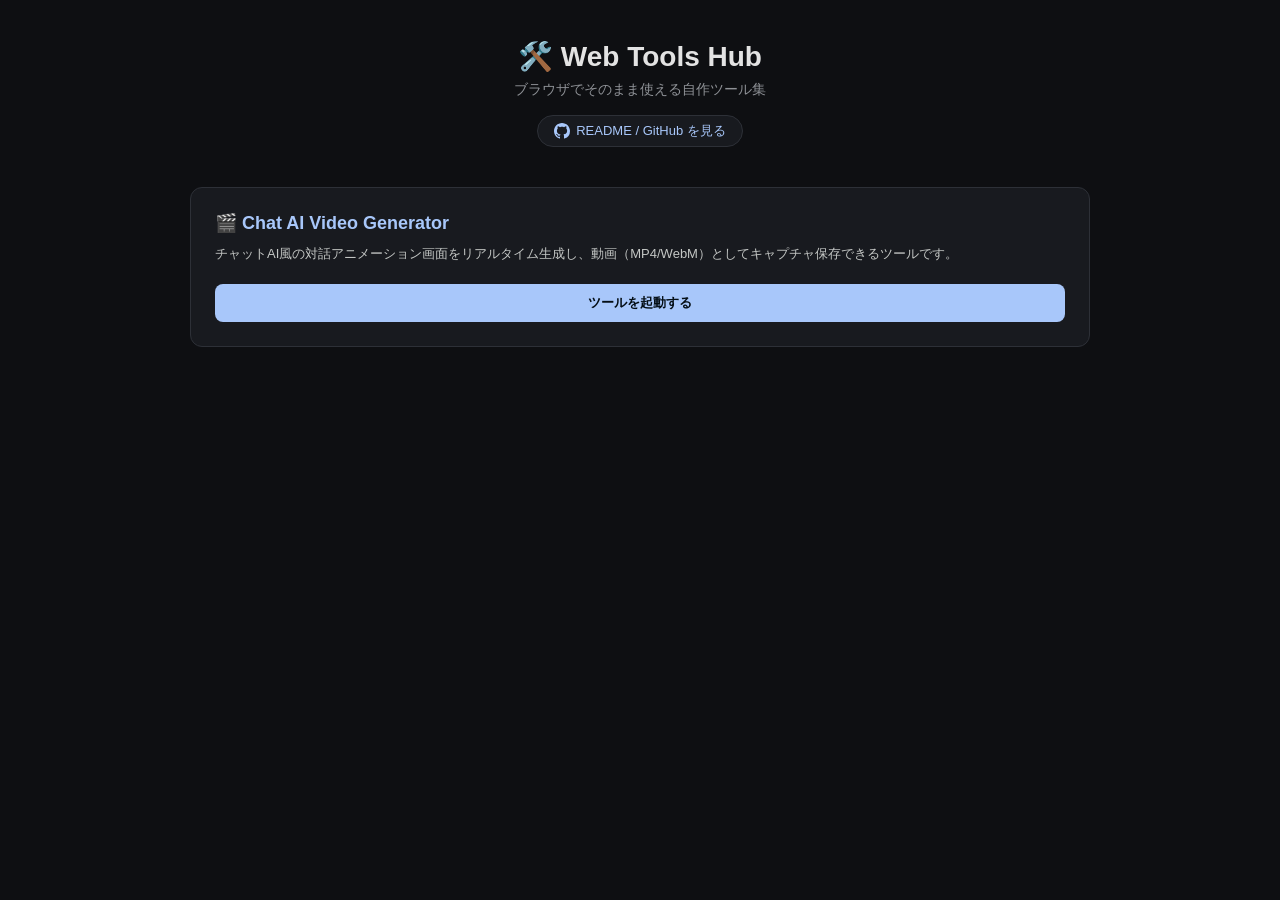
<file: index.html>
<!DOCTYPE html>
<html lang="ja">
<head>
  <meta charset="UTF-8">
  <meta name="viewport" content="width=device-width, initial-scale=1.0">
  <title>Web Tools Hub</title>
  <style>
    * { box-sizing: border-box; margin: 0; padding: 0; }
    body {
      font-family: -apple-system, BlinkMacSystemFont, 'Segoe UI', Roboto, Helvetica, Arial, sans-serif;
      background-color: #0e0f12;
      color: #ffffff;
      display: flex;
      flex-direction: column;
      align-items: center;
      min-height: 100vh;
      padding: 40px 20px;
    }
    .header {
      text-align: center;
      margin-bottom: 40px;
    }
    .header h1 {
      font-size: 28px;
      font-weight: 600;
      color: #e3e3e3;
      margin-bottom: 8px;
    }
    .header p {
      font-size: 14px;
      color: #8e9196;
      margin-bottom: 16px;
    }
    .github-link {
      display: inline-flex;
      align-items: center;
      gap: 6px;
      font-size: 13px;
      color: #a8c7fa;
      text-decoration: none;
      background: #181a1f;
      border: 1px solid #2d3037;
      padding: 6px 16px;
      border-radius: 20px;
      transition: all 0.2s;
    }
    .github-link:hover {
      background: #2d3037;
      border-color: #a8c7fa;
    }
    .grid {
      display: grid;
      grid-template-columns: repeat(auto-fit, minmax(300px, 1fr));
      gap: 20px;
      width: 100%;
      max-width: 900px;
    }
    .card {
      background: #181a1f;
      border: 1px solid #2d3037;
      border-radius: 12px;
      padding: 24px;
      display: flex;
      flex-direction: column;
      justify-content: space-between;
      transition: transform 0.2s, border-color 0.2s;
    }
    .card:hover {
      transform: translateY(-2px);
      border-color: #a8c7fa;
    }
    .card h2 {
      font-size: 18px;
      margin-bottom: 10px;
      color: #a8c7fa;
    }
    .card p {
      font-size: 13px;
      color: #c4c7c5;
      line-height: 1.5;
      margin-bottom: 20px;
    }
    .button-group {
      display: flex;
      flex-direction: column;
      gap: 8px;
    }
    .btn {
      display: block;
      text-align: center;
      background: #2d3037;
      color: #e3e3e3;
      text-decoration: none;
      padding: 10px 16px;
      border-radius: 8px;
      font-size: 13px;
      font-weight: 600;
      transition: background 0.2s, color 0.2s;
    }
    .btn.primary {
      background: #a8c7fa;
      color: #040e15;
    }
    .btn.primary:hover {
      background: #c2e7ff;
    }
  </style>
</head>
<body>
  <div class="header">
    <h1>🛠️ Web Tools Hub</h1>
    <p>ブラウザでそのまま使える自作ツール集</p>
    <a href="https://github.com/rowsei-san/web-tools#readme" target="_blank" rel="noopener noreferrer" class="github-link">
      <svg width="16" height="16" viewBox="0 0 16 16" fill="currentColor">
        <path d="M8 0C3.58 0 0 3.58 0 8c0 3.54 2.29 6.53 5.47 7.59.4.07.55-.17.55-.38 0-.19-.01-.82-.01-1.49-2.01.37-2.53-.49-2.69-.94-.09-.23-.48-.94-.82-1.13-.28-.15-.68-.52-.01-.53.63-.01 1.08.58 1.23.82.72 1.21 1.87.87 2.33.66.07-.52.28-.87.51-1.07-1.78-.2-3.64-.89-3.64-3.95 0-.87.31-1.59.82-2.15-.08-.2-.36-1.02.08-2.12 0 0 .67-.21 2.2.82.64-.18 1.32-.27 2-.27.68 0 1.36.09 2 .27 1.53-1.04 2.2-.82 2.2-.82.44 1.1.16 1.92.08 2.12.51.56.82 1.27.82 2.15 0 3.07-1.87 3.75-3.65 3.95.29.25.54.73.54 1.48 0 1.07-.01 1.93-.01 2.2 0 .21.15.46.55.38A8.013 8.013 0 0016 8c0-4.42-3.58-8-8-8z"></path>
      </svg>
      README / GitHub を見る
    </a>
  </div>

  <div class="grid">
    <div class="card">
      <div>
        <h2>🎬 Chat AI Video Generator</h2>
        <p>チャットAI風の対話アニメーション画面をリアルタイム生成し、動画（MP4/WebM）としてキャプチャ保存できるツールです。</p>
      </div>
      <div class="button-group">
        <a href="./chatAI_generator/chatAI_image_gen.html" class="btn primary">ツールを起動する</a>
      </div>
    </div>
  </div>
</body>
</html>
</file>
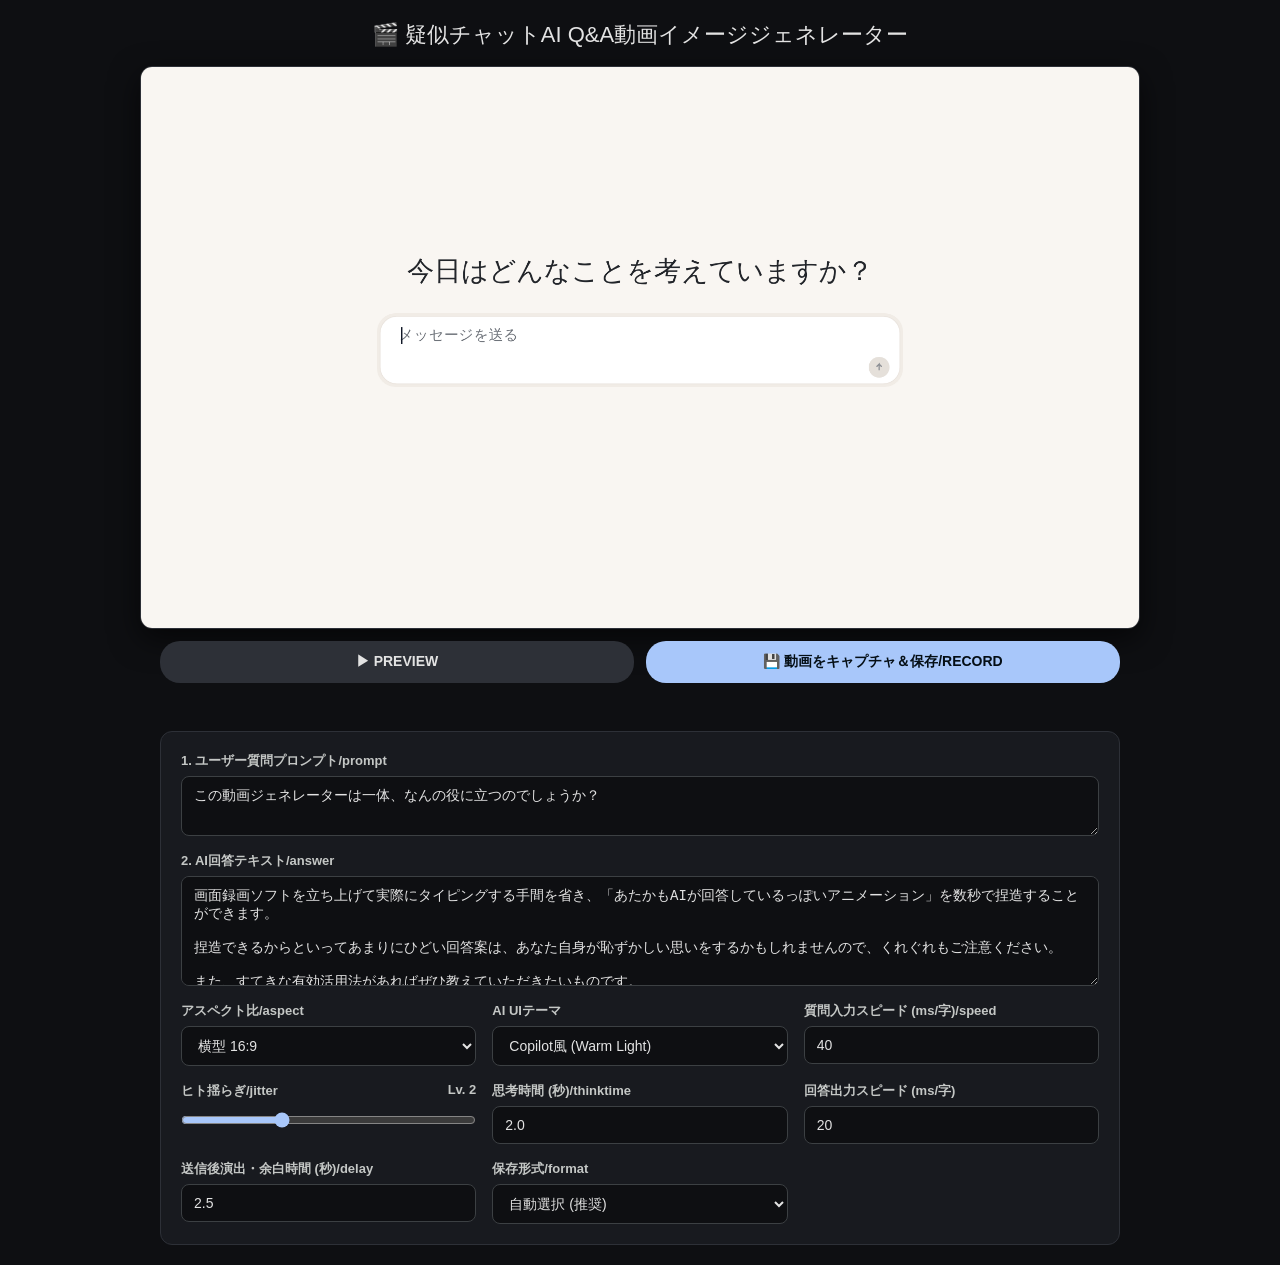
<file: chatAI_generator/chatAI_image_gen.html>
<!DOCTYPE html>
<html lang="ja">
<head>
  <meta charset="UTF-8">
  <meta name="viewport" content="width=device-width, initial-scale=1.0">
  <title>疑似チャットAI Q&A動画イメージジェネレーター</title>
  <link rel="stylesheet" href="style.css">
</head>
<body>

  <div class="header">
    <h1>🎬 疑似チャットAI Q&A動画イメージジェネレーター</h1>
  </div>

  <div class="container">
    <!-- プレビューエリア -->
    <div class="preview-container">
      <canvas id="mainCanvas" width="1920" height="1080"></canvas>
      
      <!-- プレビュー直下の操作ボタン＆ステータス -->
      <div class="preview-controls">
        <div class="button-group">
          <button id="playBtn" class="btn btn-secondary">▶ PREVIEW</button>
          <button id="recordBtn" class="btn">💾 動画をキャプチャ＆保存/RECORD</button>
        </div>
        <div id="status" class="status"></div>
      </div>
    </div>

    <!-- コントロールパネル -->
    <div class="panel">
      <div class="form-group full-width">
        <label for="promptText">1. ユーザー質問プロンプト/prompt</label>
        <textarea id="promptText">この動画ジェネレーターは一体、なんの役に立つのでしょうか？</textarea>
      </div>

      <div class="form-group full-width">
        <label for="answerText">2. AI回答テキスト/answer</label>
        <textarea id="answerText" style="height: 110px;">画面録画ソフトを立ち上げて実際にタイピングする手間を省き、「あたかもAIが回答しているっぽいアニメーション」を数秒で捏造することができます。

捏造できるからといってあまりにひどい回答案は、あなた自身が恥ずかしい思いをするかもしれませんので、くれぐれもご注意ください。

また、すてきな有効活用法があればぜひ教えていただきたいものです。</textarea>
      </div>

      <div class="form-group">
        <label for="aspectSelect">アスペクト比/aspect</label>
        <select id="aspectSelect">
          <option value="16:9" selected>横型 16:9</option>
          <option value="9:16">縦型 9:16</option>
        </select>
      </div>

      <div class="form-group">
        <label for="themeSelect">AI UIテーマ</label>
        <select id="themeSelect">
          <option value="copilot">Copilot風 (Warm Light)</option>
          <option value="gemini">Gemini風 (Dark)</option>
          <option value="chatgpt">ChatGPT分 (Light)</option>
        </select>
      </div>

      <div class="form-group">
        <label for="typingSpeed">質問入力スピード (ms/字)/speed</label>
        <input type="number" id="typingSpeed" value="40" min="10" max="300">
      </div>

      <div class="form-group">
        <label for="humanJitter">ヒト揺らぎ/jitter <span id="jitterLevelLabel">Lv. 2</span></label>
        <input type="range" id="humanJitter" min="1" max="4" step="1" value="2">
      </div>

      <div class="form-group">
        <label for="thinkTime">思考時間 (秒)/thinktime</label>
        <input type="number" id="thinkTime" value="2.0" step="0.5" min="0.5" max="5">
      </div>

      <div class="form-group">
        <label for="answerSpeed">回答出力スピード (ms/字)</label>
        <input type="number" id="answerSpeed" value="20" min="5" max="100">
      </div>

      <div class="form-group">
        <label for="endDelay">送信後演出・余白時間 (秒)/delay</label>
        <input type="number" id="endDelay" value="2.5" step="0.5" min="0">
      </div>

      <div class="form-group">
        <label for="formatSelect">保存形式/format</label>
        <select id="formatSelect">
          <option value="auto" selected>自動選択 (推奨)</option>
          <option value="mp4">MP4 (環境依存)</option>
          <option value="webm">WebM (高安定)</option>
        </select>
      </div>
    </div>
  </div>

  <script src="script.js"></script>
</body>
</html>
</file>
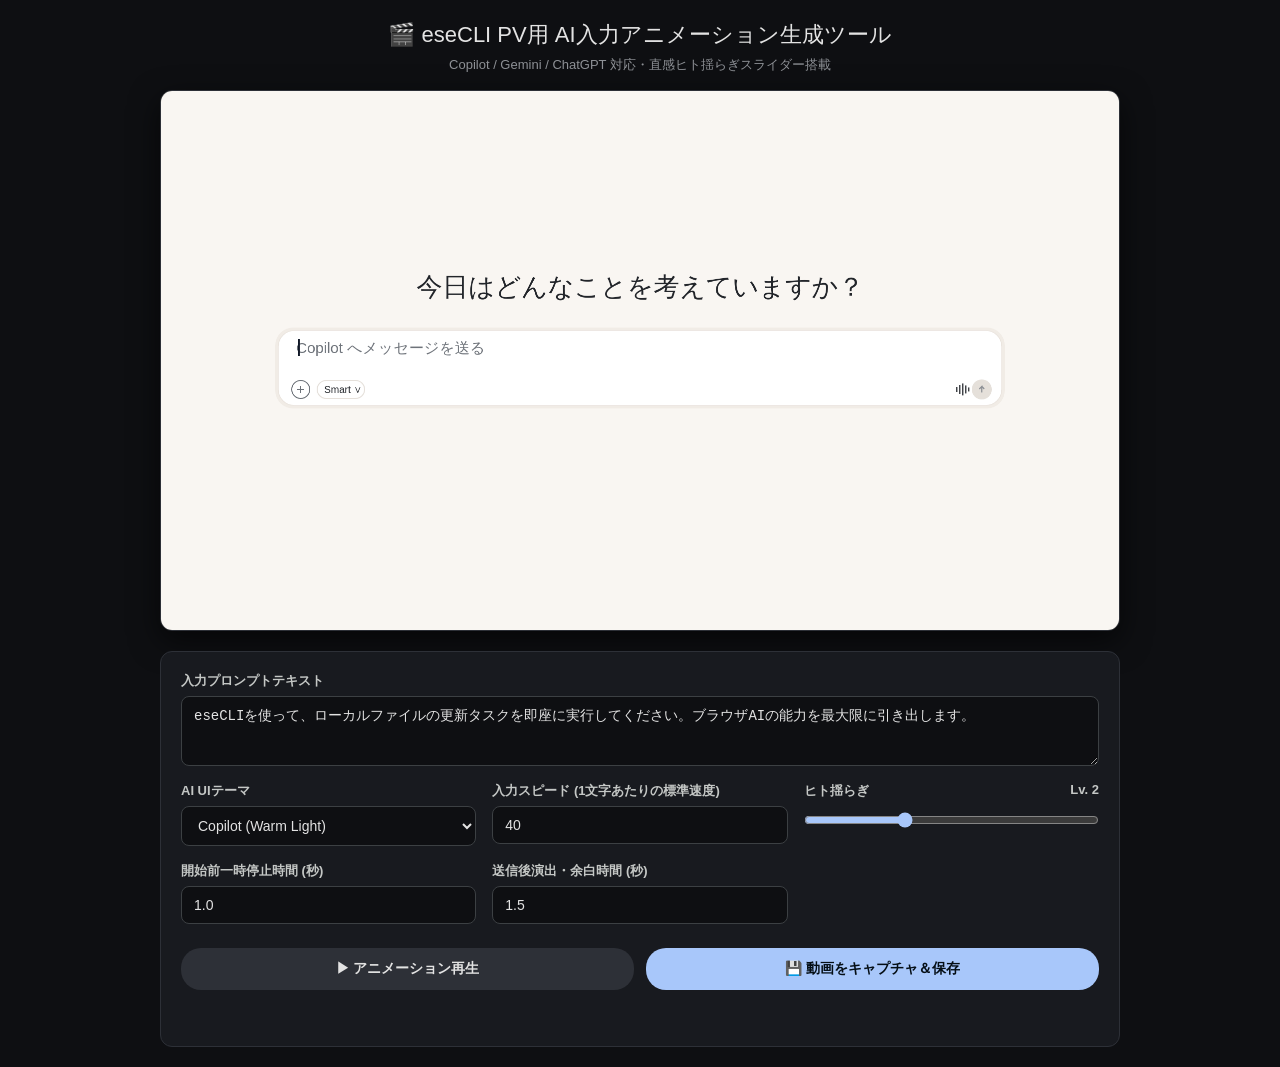
<file: chatAI_generator/generator.html>
<!DOCTYPE html>
<html lang="ja">
<head>
  <meta charset="UTF-8">
  <meta name="viewport" content="width=device-width, initial-scale=1.0">
  <title>eseCLI PV Movie Generator - Sleek UI</title>
  <style>
    * {
      box-sizing: border-box;
      margin: 0;
      padding: 0;
    }
    body {
      font-family: -apple-system, BlinkMacSystemFont, 'Segoe UI', Roboto, Helvetica, Arial, sans-serif;
      background-color: #0e0f12;
      color: #ffffff;
      display: flex;
      flex-direction: column;
      align-items: center;
      justify-content: flex-start;
      min-height: 100vh;
      padding: 20px;
    }
    .header {
      width: 100%;
      max-width: 1000px;
      margin-bottom: 16px;
      text-align: center;
    }
    .header h1 {
      font-size: 22px;
      font-weight: 500;
      color: #e3e3e3;
      margin-bottom: 6px;
    }
    .header p {
      font-size: 13px;
      color: #8e9196;
    }
    .container {
      display: flex;
      flex-direction: column;
      align-items: center;
      gap: 20px;
      width: 100%;
      max-width: 1000px;
    }
    .preview-container {
      width: 100%;
      display: flex;
      flex-direction: column;
      align-items: center;
    }
    canvas {
      width: 100%;
      max-width: 960px;
      height: auto;
      border-radius: 12px;
      box-shadow: 0 10px 30px rgba(0,0,0,0.6);
      border: 1px solid #2d3037;
      background: #000;
    }
    .panel {
      width: 100%;
      max-width: 960px;
      background: #181a1f;
      border: 1px solid #2d3037;
      border-radius: 12px;
      padding: 20px;
      display: grid;
      grid-template-columns: repeat(auto-fit, minmax(280px, 1fr));
      gap: 16px;
    }
    .form-group {
      display: flex;
      flex-direction: column;
    }
    .form-group.full-width {
      grid-column: 1 / -1;
    }
    label {
      font-size: 13px;
      font-weight: 600;
      color: #c4c7c5;
      margin-bottom: 6px;
      display: flex;
      justify-content: space-between;
    }
    textarea, input, select {
      background: #0e0f12;
      border: 1px solid #3c4043;
      border-radius: 8px;
      color: #e3e3e3;
      padding: 10px 12px;
      font-size: 14px;
      outline: none;
    }
    textarea {
      height: 70px;
      resize: vertical;
    }
    textarea:focus, input:focus, select:focus {
      border-color: #a8c7fa;
    }
    input[type="range"] {
      padding: 0;
      height: 28px;
      cursor: pointer;
      accent-color: #a8c7fa;
    }
    .button-group {
      grid-column: 1 / -1;
      display: flex;
      gap: 12px;
      margin-top: 8px;
    }
    .btn {
      flex: 1;
      background: #a8c7fa;
      color: #040e15;
      border: none;
      border-radius: 20px;
      padding: 12px;
      font-size: 14px;
      font-weight: 600;
      cursor: pointer;
      transition: background 0.2s;
      text-align: center;
    }
    .btn:hover {
      background: #c2e7ff;
    }
    .btn-secondary {
      background: #2d3037;
      color: #e3e3e3;
    }
    .btn-secondary:hover {
      background: #3c4043;
    }
    .btn:disabled {
      background: #444746;
      color: #8e9196;
      cursor: not-allowed;
    }
    .status {
      grid-column: 1 / -1;
      text-align: center;
      font-size: 14px;
      color: #a8c7fa;
      font-weight: 500;
      min-height: 20px;
    }
  </style>
</head>
<body>

  <div class="header">
    <h1>🎬 eseCLI PV用 AI入力アニメーション生成ツール</h1>
    <p>Copilot / Gemini / ChatGPT 対応・直感ヒト揺らぎスライダー搭載</p>
  </div>

  <div class="container">
    <!-- プレビュー（上部） -->
    <div class="preview-container">
      <canvas id="mainCanvas" width="1920" height="1080"></canvas>
    </div>

    <!-- コントロールパネル（下部） -->
    <div class="panel">
      <div class="form-group full-width">
        <label for="promptText">入力プロンプトテキスト</label>
        <textarea id="promptText">eseCLIを使って、ローカルファイルの更新タスクを即座に実行してください。ブラウザAIの能力を最大限に引き出します。</textarea>
      </div>

      <div class="form-group">
        <label for="themeSelect">AI UIテーマ</label>
        <select id="themeSelect">
          <option value="copilot">Copilot (Warm Light)</option>
          <option value="gemini">Gemini (Dark)</option>
          <option value="chatgpt">ChatGPT (Light)</option>
        </select>
      </div>

      <div class="form-group">
        <label for="typingSpeed">入力スピード (1文字あたりの標準速度)</label>
        <input type="number" id="typingSpeed" value="40" min="10" max="300">
      </div>

      <div class="form-group">
        <label for="humanJitter">ヒト揺らぎ <span id="jitterLevelLabel">Lv. 2</span></label>
        <input type="range" id="humanJitter" min="1" max="4" step="1" value="2">
      </div>

      <div class="form-group">
        <label for="startDelay">開始前一時停止時間 (秒)</label>
        <input type="number" id="startDelay" value="1.0" step="0.5" min="0">
      </div>

      <div class="form-group">
        <label for="endDelay">送信後演出・余白時間 (秒)</label>
        <input type="number" id="endDelay" value="1.5" step="0.5" min="0">
      </div>

      <div class="button-group">
        <button id="playBtn" class="btn btn-secondary">▶ アニメーション再生</button>
        <button id="recordBtn" class="btn">💾 動画をキャプチャ＆保存</button>
      </div>

      <div id="status" class="status"></div>
    </div>
  </div>

  <script>
    const canvas = document.getElementById('mainCanvas');
    const ctx = canvas.getContext('2d');
    const promptInput = document.getElementById('promptText');
    const themeSelect = document.getElementById('themeSelect');
    const speedInput = document.getElementById('typingSpeed');
    const jitterInput = document.getElementById('humanJitter');
    const jitterLevelLabel = document.getElementById('jitterLevelLabel');
    const startDelayInput = document.getElementById('startDelay');
    const endDelayInput = document.getElementById('endDelay');
    const playBtn = document.getElementById('playBtn');
    const recordBtn = document.getElementById('recordBtn');
    const statusEl = document.getElementById('status');

    let currentText = '';
    let showCursor = true;
    let cursorInterval = null;
    let isAnimating = false;
    let enterEffectState = { active: false, scale: 1, pulseRing: 0 };

    // スライダーのラベル表示更新
    jitterInput.addEventListener('input', function() {
      jitterLevelLabel.innerText = 'Lv. ' + jitterInput.value;
    });

    // 安全な角丸描画関数 (全ブラウザ互換)
    function drawRoundRect(x, y, w, h, r) {
      if (w < 2 * r) r = w / 2;
      if (h < 2 * r) r = h / 2;
      ctx.beginPath();
      ctx.moveTo(x + r, y);
      ctx.arcTo(x + w, y, x + w, y + h, r);
      ctx.arcTo(x + w, y + h, x, y + h, r);
      ctx.arcTo(x, y + h, x, y, r);
      ctx.arcTo(x, y, x + w, y, r);
      ctx.closePath();
    }

    // テキストを最大幅に合わせて自動改行するヘルパー
    function wrapText(text, maxWidth, fontSize) {
      fontSize = fontSize || 32;
      ctx.font = '400 ' + fontSize + 'px sans-serif';
      if (!text) return [''];
      
      const words = text.split('');
      const lines = [];
      let currentLine = '';

      for (let i = 0; i < words.length; i++) {
        const testLine = currentLine + words[i];
        const metrics = ctx.measureText(testLine);
        if (metrics.width > maxWidth && i > 0) {
          lines.push(currentLine);
          currentLine = words[i];
        } else {
          currentLine = testLine;
        }
      }
      lines.push(currentLine);
      return lines;
    }

    // 描画メイン関数
    function renderUI(text) {
      text = text || '';
      const W = canvas.width;  // 1920
      const H = canvas.height; // 1080
      const theme = themeSelect.value;

      if (theme === 'copilot') {
        renderCopilot(W, H, text);
      } else if (theme === 'gemini') {
        renderGemini(W, H, text);
      } else if (theme === 'chatgpt') {
        renderChatGPT(W, H, text);
      }
    }

    // 1. Copilot (Warm Light UI)
    function renderCopilot(W, H, text) {
      ctx.fillStyle = '#F9F6F2';
      ctx.fillRect(0, 0, W, H);

      const titleY = H / 2 - 130;
      ctx.textAlign = 'center';
      ctx.font = '500 52px sans-serif';
      ctx.fillStyle = '#22252A';
      ctx.fillText('今日はどんなことを考えていますか？', W / 2, titleY);

      const barW = 1450;
      const maxTextW = barW - 140;
      const lines = wrapText(text, maxTextW, 32);
      const lineHeight = 44;
      
      const extraHeight = Math.max(0, (lines.length - 1) * lineHeight);
      const baseH = text.length === 0 ? 150 : 130;
      const barH = baseH + extraHeight;
      const barX = (W - barW) / 2;
      const barY = titleY + 70;
      const radius = 32;

      ctx.fillStyle = '#F1ECE6';
      drawRoundRect(barX - 6, barY - 6, barW + 12, barH + 12, radius + 4);
      ctx.fill();

      ctx.fillStyle = '#FFFFFF';
      drawRoundRect(barX, barY, barW, barH, radius);
      ctx.fill();
      ctx.strokeStyle = '#EBE5DF';
      ctx.lineWidth = 1.5;
      ctx.stroke();

      const textStartX = barX + 36;
      const textStartY = barY + 45;
      ctx.textAlign = 'left';

      if (text.length === 0) {
        ctx.fillStyle = '#6E737A';
        ctx.font = '400 30px sans-serif';
        ctx.fillText('Copilot へメッセージを送る', textStartX, textStartY);
        if (showCursor) {
          ctx.fillStyle = '#111827';
          ctx.fillRect(textStartX + 4, textStartY - 28, 3, 34);
        }
      } else {
        ctx.fillStyle = '#111827';
        ctx.font = '400 32px sans-serif';
        lines.forEach(function(line, idx) {
          const ly = textStartY + idx * lineHeight;
          ctx.fillText(line, textStartX, ly);
          if (idx === lines.length - 1 && showCursor) {
            const lw = ctx.measureText(line).width;
            ctx.fillStyle = '#0078D4';
            ctx.fillRect(textStartX + lw + 4, ly - 28, 3, 34);
          }
        });
      }

      const btlY = barY + barH - 32;
      ctx.strokeStyle = '#6E737A';
      ctx.lineWidth = 2;
      ctx.beginPath();
      ctx.arc(barX + 45, btlY, 18, 0, Math.PI * 2);
      ctx.stroke();
      ctx.beginPath();
      ctx.moveTo(barX + 38, btlY); ctx.lineTo(barX + 52, btlY);
      ctx.moveTo(barX + 45, btlY - 7); ctx.lineTo(barX + 45, btlY + 7);
      ctx.stroke();

      ctx.strokeStyle = '#E5E0DA';
      drawRoundRect(barX + 78, btlY - 18, 95, 36, 18);
      ctx.stroke();
      ctx.fillStyle = '#22252A';
      ctx.font = '500 20px sans-serif';
      ctx.fillText('Smart ∨', barX + 92, btlY + 7);

      const micX = barX + barW - 90;
      ctx.strokeStyle = '#22252A';
      ctx.lineWidth = 2.5;
      const heights = [10, 18, 24, 16, 8];
      heights.forEach(function(h, idx) {
        const x = micX + idx * 6;
        ctx.beginPath();
        ctx.moveTo(x, btlY - h / 2);
        ctx.lineTo(x, btlY + h / 2);
        ctx.stroke();
      });

      const sendBtnX = barX + barW - 40;
      const sendBtnY = btlY;
      const btnRadius = 20 * enterEffectState.scale;
      const isTextReady = text.length > 0;

      if (enterEffectState.pulseRing > 0) {
        ctx.fillStyle = 'rgba(0, 120, 212, ' + (0.4 * (1 - enterEffectState.pulseRing)) + ')';
        ctx.beginPath();
        ctx.arc(sendBtnX, sendBtnY, btnRadius + enterEffectState.pulseRing * 35, 0, Math.PI * 2);
        ctx.fill();
      }

      ctx.fillStyle = isTextReady ? '#0078D4' : '#E5E0DA';
      ctx.beginPath();
      ctx.arc(sendBtnX, sendBtnY, btnRadius, 0, Math.PI * 2);
      ctx.fill();

      ctx.strokeStyle = isTextReady ? '#FFFFFF' : '#8E9196';
      ctx.lineWidth = 2.5;
      ctx.beginPath();
      ctx.moveTo(sendBtnX, sendBtnY + 6 * enterEffectState.scale);
      ctx.lineTo(sendBtnX, sendBtnY - 6 * enterEffectState.scale);
      ctx.lineTo(sendBtnX - 5 * enterEffectState.scale, sendBtnY - 1 * enterEffectState.scale);
      ctx.moveTo(sendBtnX, sendBtnY - 6 * enterEffectState.scale);
      ctx.lineTo(sendBtnX + 5 * enterEffectState.scale, sendBtnY - 1 * enterEffectState.scale);
      ctx.stroke();
    }

    // 2. Gemini (Dark UI)
    function renderGemini(W, H, text) {
      const bgGrad = ctx.createRadialGradient(W / 2, H / 2, 100, W / 2, H / 2, W);
      bgGrad.addColorStop(0, '#131822');
      bgGrad.addColorStop(0.6, '#0b0c10');
      bgGrad.addColorStop(1, '#050608');
      ctx.fillStyle = bgGrad;
      ctx.fillRect(0, 0, W, H);

      ctx.fillStyle = '#E3E3E3';
      ctx.font = '500 64px sans-serif';
      ctx.textAlign = 'center';
      ctx.fillText('何から始めますか？', W / 2, H / 2 - 120);

      const barW = 1450;
      const maxTextW = barW - 200;
      const lines = wrapText(text, maxTextW, 32);
      const lineHeight = 44;
      const extraHeight = Math.max(0, (lines.length - 1) * lineHeight);
      const barH = 110 + extraHeight;
      const barX = (W - barW) / 2;
      const barY = H / 2 + 20;
      const radius = 45;

      ctx.fillStyle = '#1e1f20';
      drawRoundRect(barX, barY, barW, barH, radius);
      ctx.fill();

      const plusX = barX + 55;
      const plusY = barY + 55;
      ctx.strokeStyle = '#c4c7c5';
      ctx.lineWidth = 3.5;
      ctx.beginPath();
      ctx.moveTo(plusX - 12, plusY); ctx.lineTo(plusX + 12, plusY);
      ctx.moveTo(plusX, plusY - 12); ctx.lineTo(plusX, plusY + 12);
      ctx.stroke();

      const textStartX = barX + 100;
      const textStartY = barY + 64;
      ctx.textAlign = 'left';
      ctx.font = '400 32px sans-serif';

      if (text.length === 0) {
        ctx.fillStyle = '#8e9196';
        ctx.fillText('Gemini に相談', textStartX, textStartY);
      } else {
        ctx.fillStyle = '#e3e3e3';
        lines.forEach(function(line, idx) {
          const ly = textStartY + idx * lineHeight;
          ctx.fillText(line, textStartX, ly);
          if (idx === lines.length - 1 && showCursor) {
            const lw = ctx.measureText(line).width;
            ctx.fillStyle = '#a8c7fa';
            ctx.fillRect(textStartX + lw + 4, ly - 30, 3, 36);
          }
        });
      }

      const sendBtnX = barX + barW - 60;
      const sendBtnY = barY + barH - 55;
      const btnRadius = 24 * enterEffectState.scale;
      const isTextReady = text.length > 0;

      if (enterEffectState.pulseRing > 0) {
        ctx.fillStyle = 'rgba(168, 199, 250, ' + (0.4 * (1 - enterEffectState.pulseRing)) + ')';
        ctx.beginPath();
        ctx.arc(sendBtnX, sendBtnY, btnRadius + enterEffectState.pulseRing * 35, 0, Math.PI * 2);
        ctx.fill();
      }

      ctx.fillStyle = isTextReady ? '#a8c7fa' : '#2d3037';
      ctx.beginPath();
      ctx.arc(sendBtnX, sendBtnY, btnRadius, 0, Math.PI * 2);
      ctx.fill();
      ctx.strokeStyle = isTextReady ? '#040e15' : '#8e9196';
      ctx.lineWidth = 3;
      ctx.beginPath();
      ctx.moveTo(sendBtnX, sendBtnY + 8 * enterEffectState.scale);
      ctx.lineTo(sendBtnX, sendBtnY - 8 * enterEffectState.scale);
      ctx.lineTo(sendBtnX - 6 * enterEffectState.scale, sendBtnY - 2 * enterEffectState.scale);
      ctx.moveTo(sendBtnX, sendBtnY - 8 * enterEffectState.scale);
      ctx.lineTo(sendBtnX + 6 * enterEffectState.scale, sendBtnY - 2 * enterEffectState.scale);
      ctx.stroke();
    }

    // 3. ChatGPT (Light UI)
    function renderChatGPT(W, H, text) {
      ctx.fillStyle = '#FFFFFF';
      ctx.fillRect(0, 0, W, H);

      ctx.fillStyle = '#0D0D0D';
      ctx.font = '600 52px sans-serif';
      ctx.textAlign = 'center';
      ctx.fillText('今日は何をしましょうか？', W / 2, H / 2 - 130);

      const barW = 1400;
      const maxTextW = barW - 160;
      const lines = wrapText(text, maxTextW, 32);
      const lineHeight = 44;
      const extraHeight = Math.max(0, (lines.length - 1) * lineHeight);
      const barH = 110 + extraHeight;
      const barX = (W - barW) / 2;
      const barY = H / 2 + 10;
      const radius = 40;

      ctx.fillStyle = '#FFFFFF';
      drawRoundRect(barX, barY, barW, barH, radius);
      ctx.fill();
      ctx.strokeStyle = '#E5E5E5';
      ctx.lineWidth = 1.5;
      ctx.stroke();

      const btlY = barY + barH - 55;
      const plusX = barX + 50;
      ctx.strokeStyle = '#0D0D0D';
      ctx.lineWidth = 2.5;
      ctx.beginPath();
      ctx.moveTo(plusX - 10, btlY); ctx.lineTo(plusX + 10, btlY);
      ctx.moveTo(plusX, btlY - 10); ctx.lineTo(plusX, btlY + 10);
      ctx.stroke();

      const textStartX = barX + 90;
      const textStartY = barY + 60;
      ctx.textAlign = 'left';
      ctx.font = '400 32px sans-serif';

      if (text.length === 0) {
        ctx.fillStyle = '#8E8E93';
        ctx.fillText('質問してみましょう', textStartX, textStartY);
      } else {
        ctx.fillStyle = '#0D0D0D';
        lines.forEach(function(line, idx) {
          const ly = textStartY + idx * lineHeight;
          ctx.fillText(line, textStartX, ly);
          if (idx === lines.length - 1 && showCursor) {
            const lw = ctx.measureText(line).width;
            ctx.fillStyle = '#0D0D0D';
            ctx.fillRect(textStartX + lw + 4, ly - 30, 3, 36);
          }
        });
      }

      const sendBtnX = barX + barW - 60;
      const sendBtnY = btlY;
      const btnRadius = 24 * enterEffectState.scale;
      const isTextReady = text.length > 0;

      if (enterEffectState.pulseRing > 0) {
        ctx.fillStyle = 'rgba(58, 131, 247, ' + (0.4 * (1 - enterEffectState.pulseRing)) + ')';
        ctx.beginPath();
        ctx.arc(sendBtnX, sendBtnY, btnRadius + enterEffectState.pulseRing * 35, 0, Math.PI * 2);
        ctx.fill();
      }

      ctx.fillStyle = isTextReady ? '#3A83F7' : '#E5E5E5';
      ctx.beginPath();
      ctx.arc(sendBtnX, sendBtnY, btnRadius, 0, Math.PI * 2);
      ctx.fill();
      ctx.strokeStyle = '#FFFFFF';
      ctx.lineWidth = 3;
      ctx.beginPath();
      ctx.moveTo(sendBtnX, sendBtnY + 8 * enterEffectState.scale);
      ctx.lineTo(sendBtnX, sendBtnY - 8 * enterEffectState.scale);
      ctx.lineTo(sendBtnX - 5 * enterEffectState.scale, sendBtnY - 2 * enterEffectState.scale);
      ctx.moveTo(sendBtnX, sendBtnY - 8 * enterEffectState.scale);
      ctx.lineTo(sendBtnX + 5 * enterEffectState.scale, sendBtnY - 2 * enterEffectState.scale);
      ctx.stroke();
    }

    function startCursorBlink() {
      if (cursorInterval) clearInterval(cursorInterval);
      cursorInterval = setInterval(function() {
        if (!isAnimating) {
          showCursor = !showCursor;
          renderUI(currentText);
        }
      }, 500);
    }

    // 初期描画
    renderUI('');
    startCursorBlink();

    themeSelect.addEventListener('change', function() {
      renderUI(currentText);
    });

    // Enterボタンのアニメーション
    async function playEnterAnimation() {
      showCursor = false;
      for (let p = 0; p <= 1; p += 0.08) {
        enterEffectState.pulseRing = p;
        enterEffectState.scale = 1 + Math.sin(p * Math.PI) * 0.12;
        renderUI(currentText);
        await new Promise(function(r) { setTimeout(r, 16); });
      }
      for (let p = 1; p >= 0.85; p -= 0.05) {
        enterEffectState.scale = p;
        renderUI(currentText);
        await new Promise(function(r) { setTimeout(r, 16); });
      }
      for (let p = 0.85; p <= 1; p += 0.05) {
        enterEffectState.scale = p;
        renderUI(currentText);
        await new Promise(function(r) { setTimeout(r, 16); });
      }
      enterEffectState.pulseRing = 0;
      enterEffectState.scale = 1;
    }

    // タイピングアニメーション実行コア
    async function runAnimation() {
      isAnimating = true;
      const fullText = promptInput.value;
      const charDelay = parseInt(speedInput.value) || 40;
      const jitterLevel = parseInt(jitterInput.value) || 2;
      const startDelayMs = parseFloat(startDelayInput.value) * 1000;
      const endDelayMs = parseFloat(endDelayInput.value) * 1000;

      // 「ヒト揺らぎ」レベルに応じた動的パラメータ割り当て
      let jitterMax = 25;
      let pauseMs = 180;
      if (jitterLevel === 1) {
        jitterMax = 10; pauseMs = 60;
      } else if (jitterLevel === 2) {
        jitterMax = 25; pauseMs = 180;
      } else if (jitterLevel === 3) {
        jitterMax = 45; pauseMs = 320;
      } else if (jitterLevel === 4) {
        jitterMax = 70; pauseMs = 480;
      }

      currentText = '';
      showCursor = true;
      enterEffectState = { active: false, scale: 1, pulseRing: 0 };
      renderUI(currentText);

      await new Promise(function(r) { setTimeout(r, startDelayMs); });

      // タイピング
      for (let i = 0; i < fullText.length; i++) {
        const char = fullText[i];
        currentText += char;
        showCursor = true;
        renderUI(currentText);
        
        // 基本の速度ブレ
        const jitter = (Math.random() * 2 - 1) * jitterMax;
        let delay = Math.max(10, charDelay + jitter);

        // 句読点・スペースの場合に「思考の間（Hesitation）」を追加
        if (pauseMs > 0 && (char === '、' || char === '。' || char === '！' || char === '？' || char === ' ' || char === '\n')) {
          delay += pauseMs;
        }

        await new Promise(function(r) { setTimeout(r, delay); });
      }

      // 入力完了後、1拍置く
      await new Promise(function(r) { setTimeout(r, 600); });
      await playEnterAnimation();

      // 完了後余白待機
      await new Promise(function(r) { setTimeout(r, endDelayMs); });
      isAnimating = false;
    }

    playBtn.addEventListener('click', async function() {
      if (isAnimating) return;
      playBtn.disabled = true;
      recordBtn.disabled = true;
      statusEl.innerText = '▶ プレビュー再生中...';

      await runAnimation();

      statusEl.innerText = '✅ プレビュー完了';
      playBtn.disabled = false;
      recordBtn.disabled = false;
    });

    recordBtn.addEventListener('click', async function() {
      if (isAnimating) return;
      playBtn.disabled = true;
      recordBtn.disabled = true;
      statusEl.innerText = '🎥 録画中...';

      const stream = canvas.captureStream(60);
      const mediaRecorder = new MediaRecorder(stream, { mimeType: 'video/webm;codecs=vp9' });
      const chunks = [];

      mediaRecorder.ondataavailable = function(e) {
        if (e.data.size > 0) chunks.push(e.data);
      };

      mediaRecorder.onstop = function() {
        const blob = new Blob(chunks, { type: 'video/webm' });
        const url = URL.createObjectURL(blob);
        const a = document.createElement('a');
        a.href = url;
        a.download = themeSelect.value + '_typing_animation.webm';
        a.click();
        URL.revokeObjectURL(url);
        statusEl.innerText = '💾 動画の保存が完了しました！';
        playBtn.disabled = false;
        recordBtn.disabled = false;
      };

      mediaRecorder.start();
      await runAnimation();
      mediaRecorder.stop();
    });
  </script>
</body>
</html>
</file>
<file: chatAI_generator/style.css>
* {
  box-sizing: border-box;
  margin: 0;
  padding: 0;
}
body {
  font-family: -apple-system, BlinkMacSystemFont, 'Segoe UI', Roboto, Helvetica, Arial, sans-serif;
  background-color: #0e0f12;
  color: #ffffff;
  display: flex;
  flex-direction: column;
  align-items: center;
  justify-content: flex-start;
  min-height: 100vh;
  padding: 20px;
}
.header {
  width: 100%;
  max-width: 1000px;
  margin-bottom: 16px;
  text-align: center;
}
.header h1 {
  font-size: 22px;
  font-weight: 500;
  color: #e3e3e3;
}
.container {
  display: flex;
  flex-direction: column;
  align-items: center;
  gap: 20px;
  width: 100%;
  max-width: 1000px;
}
.preview-container {
  width: 100%;
  display: flex;
  flex-direction: column;
  align-items: center;
  gap: 12px;
}
canvas {
  width: 100%;
  min-width: 800px;
  max-width: 960px;
  max-height: 540px;
  height: auto;
  border-radius: 12px;
  box-shadow: 0 10px 30px rgba(0,0,0,0.6);
  border: 1px solid #2d3037;
  background: #000;
}
.preview-controls {
  width: 100%;
  max-width: 960px;
  display: flex;
  flex-direction: column;
  gap: 8px;
}
.panel {
  width: 100%;
  max-width: 960px;
  background: #181a1f;
  border: 1px solid #2d3037;
  border-radius: 12px;
  padding: 20px;
  display: grid;
  grid-template-columns: repeat(auto-fit, minmax(280px, 1fr));
  gap: 16px;
}
.form-group {
  display: flex;
  flex-direction: column;
}
.form-group.full-width {
  grid-column: 1 / -1;
}
label {
  font-size: 13px;
  font-weight: 600;
  color: #c4c7c5;
  margin-bottom: 6px;
  display: flex;
  justify-content: space-between;
}
textarea, input, select {
  background: #0e0f12;
  border: 1px solid #3c4043;
  border-radius: 8px;
  color: #e3e3e3;
  padding: 10px 12px;
  font-size: 14px;
  outline: none;
}
textarea {
  height: 60px;
  resize: vertical;
}
textarea:focus, input:focus, select:focus {
  border-color: #a8c7fa;
}
input[type="range"] {
  padding: 0;
  height: 28px;
  cursor: pointer;
  accent-color: #a8c7fa;
}
.button-group {
  display: flex;
  gap: 12px;
}
.btn {
  flex: 1;
  background: #a8c7fa;
  color: #040e15;
  border: none;
  border-radius: 20px;
  padding: 12px;
  font-size: 14px;
  font-weight: 600;
  cursor: pointer;
  transition: background 0.2s;
  text-align: center;
}
.btn:hover {
  background: #c2e7ff;
}
.btn-secondary {
  background: #2d3037;
  color: #e3e3e3;
}
.btn-secondary:hover {
  background: #3c4043;
}
.btn:disabled {
  background: #444746;
  color: #8e9196;
  cursor: not-allowed;
}
.status {
  text-align: center;
  font-size: 14px;
  color: #a8c7fa;
  font-weight: 500;
  min-height: 20px;
}

#mainCanvas { max-height: 65vh !important; width: auto !important; max-width: 100% !important; object-fit: contain !important; }
</file>
